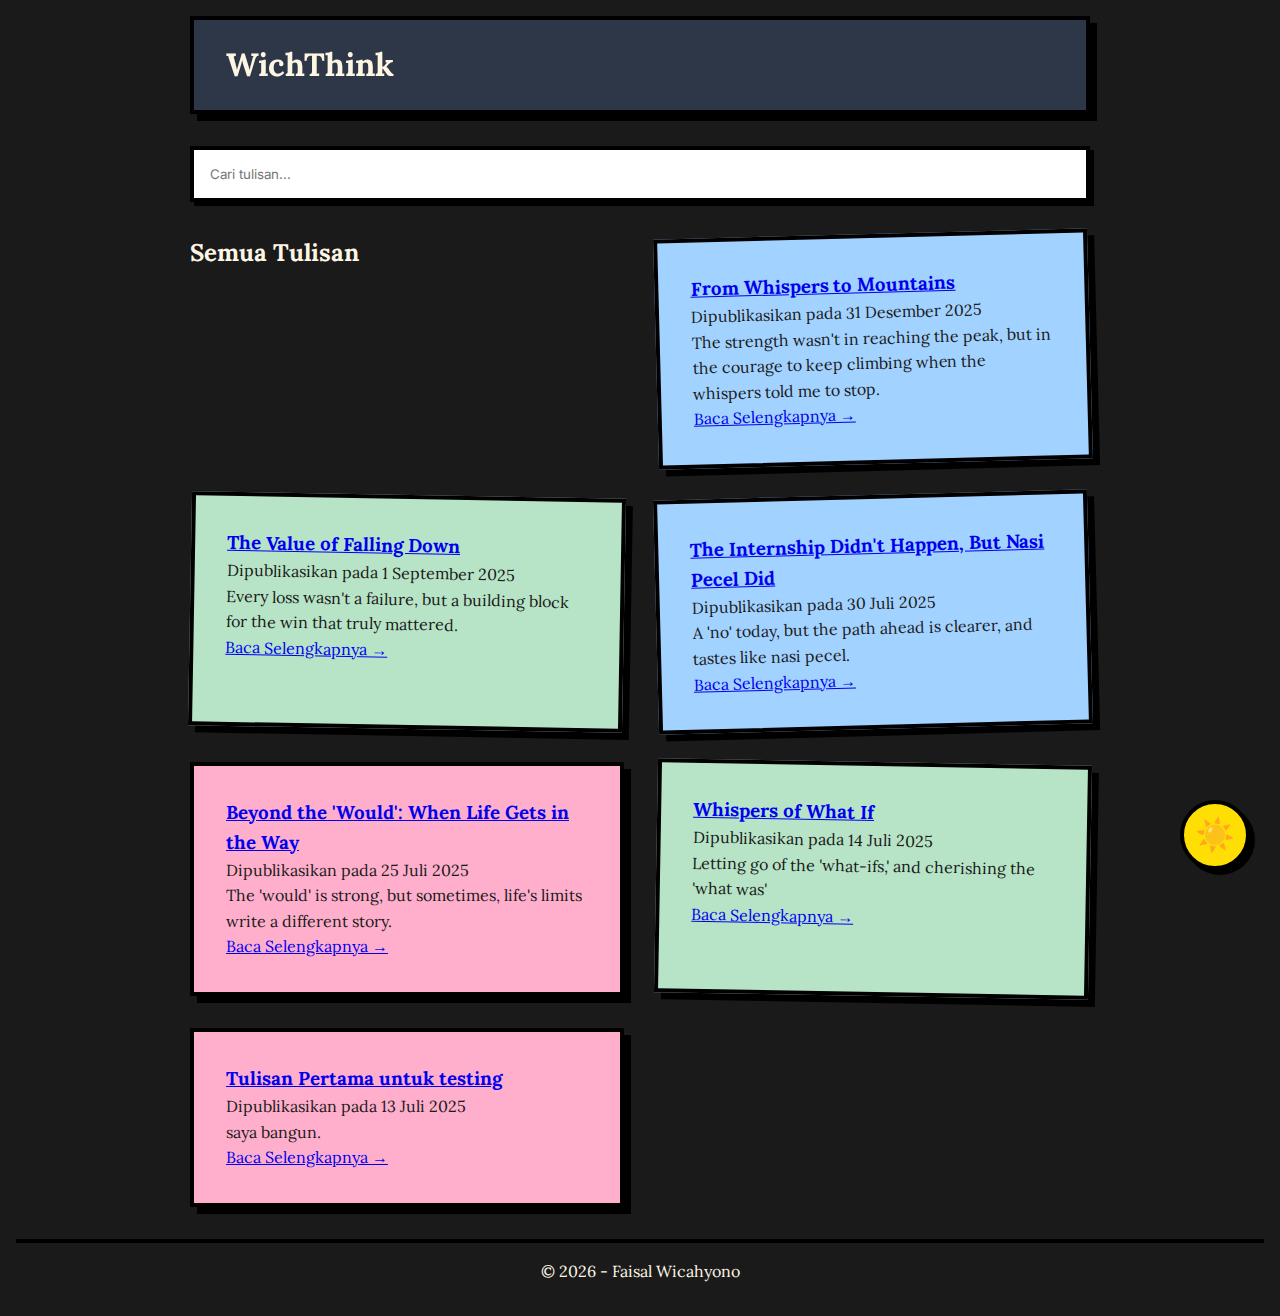
<file: index.html>
<!doctype html>
<html lang="id">
  <head>
    <meta charset="UTF-8" />
    <meta name="viewport" content="width=device-width, initial-scale=1.0" />
    <title>WichThink</title>
    <link rel="stylesheet" href="style.css" />
    <link rel="preconnect" href="https://fonts.googleapis.com" />
    <link rel="preconnect" href="https://fonts.gstatic.com" crossorigin />
    <link href="https://fonts.googleapis.com/css2?family=Inter:wght@400;700&family=Lora:ital,wght@0,400;0,700;1,400&display=swap" rel="stylesheet" />
    <!-- Google tag (gtag.js) -->
    <script async src="https://www.googletagmanager.com/gtag/js?id=G-KLHHKZP4EB"></script>
    <script>
      window.dataLayer = window.dataLayer || [];
      function gtag() {
        dataLayer.push(arguments);
      }
      gtag("js", new Date());

      gtag("config", "G-KLHHKZP4EB");
    </script>
  </head>
  <body>
    <header class="site-header">
      <h1>WichThink</h1>
      <p></p>

      <button id="theme-toggle-btn" class="theme-toggle">☀️</button>
    </header>
    <main>
      <div class="search-container">
        <input type="text" id="search-input" placeholder="Cari tulisan..." />
      </div>
      <div id="posts-list" class="posts-container"></div>
    </main>
    <footer class="site-footer">
      <p>&copy; 2026 - Faisal Wicahyono</p>
    </footer>
    <script src="script.js" defer></script>
  </body>
</html>
</file>
<file: style.css>
/* ======================================================
   WICHTHINK POP-NEOBRUTALISM (FINAL HYBRID)
   ====================================================== */

:root {
  --bg-color: #fdf6e3; /* Kuning Mentega Pilihan Tuan Faisal */
  --text-color: #1a1a1a;
  --accent-color: #ffde03;
  --header-bg: #ffffff;
  --border-black: #000000;
  --brutal-border: 4px solid var(--border-black); /* Tebal & Tegas */
  --brutal-shadow: 7px 7px 0px var(--border-black); /* Lebih tebal untuk efek POP */

  /* Variasi Warna Kartu Pop */
  --card-pink: #ffafcc;
  --card-blue: #a2d2ff;
  --card-green: #b7e4c7;

  --font-heading: "Inter", sans-serif;
  --font-body: "Lora", serif;
}

/* Reset Global dari Kode Tuan Faisal */
* {
  margin: 0;
  padding: 0;
  box-sizing: border-box;
}
body {
  font-family: var(--font-body);
  background-color: var(--bg-color);
  color: var(--text-color);
  padding: 1rem;
  line-height: 1.6;
}

/* --- HEADER STICKY & MOBILE FRIENDLY --- */
.site-header {
  position: sticky;
  top: 10px;
  z-index: 1000;
  max-width: 900px;
  margin: 0 auto 2rem auto;
  background-color: var(--header-bg);
  border: var(--brutal-border);
  padding: 1.2rem 2rem;
  display: flex;
  justify-content: space-between;
  align-items: center;
  box-shadow: var(--brutal-shadow);
}

/* --- SEARCH BAR (Fitur Anda yang saya amankan) --- */
.search-container {
  max-width: 900px;
  margin: 0 auto 2rem auto;
}
#search-input {
  width: 100%;
  padding: 1rem;
  font-family: var(--font-heading);
  border: var(--brutal-border);
  background: white;
  box-shadow: 4px 4px 0px var(--border-black);
}

/* --- GRID ASIMETRIS (Lebih "Gimana Gitu") --- */
.posts-container {
  display: grid;
  grid-template-columns: 1fr; /* Mobile First */
  gap: 2rem;
  max-width: 900px;
  margin: 0 auto;
}

@media (min-width: 768px) {
  .posts-container {
    grid-template-columns: repeat(2, 1fr);
  }
  .post-card:first-child {
    grid-column: span 2;
  } /* Artikel terbaru lebih besar */
}

.post-card {
  background-color: var(--card-pink); /* Warna default */
  border: var(--brutal-border);
  padding: 2rem;
  box-shadow: var(--brutal-shadow);
  transition: transform 0.1s;
  cursor: pointer;
}

/* Rotasi Asimetris (Seni Berantakan) */
.post-card:nth-child(even) {
  background-color: var(--card-blue);
  transform: rotate(-1.5deg);
}
.post-card:nth-child(3n) {
  background-color: var(--card-green);
  transform: rotate(1deg);
}

.post-card:hover {
  transform: translate(-4px, -4px) rotate(0deg);
  box-shadow: 12px 12px 0px var(--border-black);
}

/* --- DETAIL POST (post.html) --- */
.post-container {
  max-width: 800px;
  margin: 0 auto;
  background: white;
  border: var(--brutal-border);
  padding: 2rem;
  box-shadow: var(--brutal-shadow);
}

.featured-image-container {
  margin-bottom: 2.5rem; /* Tambahkan baris ini untuk memberi jarak ke bawah */
}

.featured-image-container img {
  width: 100%;
  border: var(--brutal-border);
  box-shadow: 5px 5px 0px var(--border-black);
}

/* --- FLOATING ACTION BUTTON (RAMAH JEMPOL) --- */
#theme-toggle-btn {
  position: fixed;
  bottom: 30px;
  right: 30px;
  width: 70px;
  height: 70px;
  border-radius: 50%;
  background: var(--accent-color);
  border: var(--brutal-border);
  font-size: 2rem;
  box-shadow: 5px 5px 0px var(--border-black);
  cursor: pointer;
  z-index: 9999;
}

/* --- DARK MODE (Tetap Mekanis) --- */
body.light-mode {
  --bg-color: #fdf6e3;
  --text-color: #1a1a1a;
}
body:not(.light-mode) {
  --bg-color: #1a1a1a;
  --text-color: #fdf6e3;
  --header-bg: #2d3748;
}

/* --- PERBAIKAN KONTRAS TEKS (Hanya bagian yang diminta) --- */

/* Memastikan teks di halaman post.html mengikuti variabel warna mode */
.post-container h1,
.post-body,
.post-date {
  color: var(--text-color);
}

/* Memastikan konten di dalam kartu tetap hitam agar kontras dengan warna Pop (Pink/Biru/Hijau) */
.post-card h3,
.post-card p,
.post-card .post-meta {
  color: #1a1a1a !important;
}

/* Menjaga latar belakang kontainer artikel tetap putih di Light Mode, tapi gelap di Dark Mode */
body:not(.light-mode) .post-container {
  background-color: #2d3748;
}

footer {
  text-align: center;
  padding: 1rem;
  margin-top: 2rem;
  border-top: var(--brutal-border);
}
</file>
